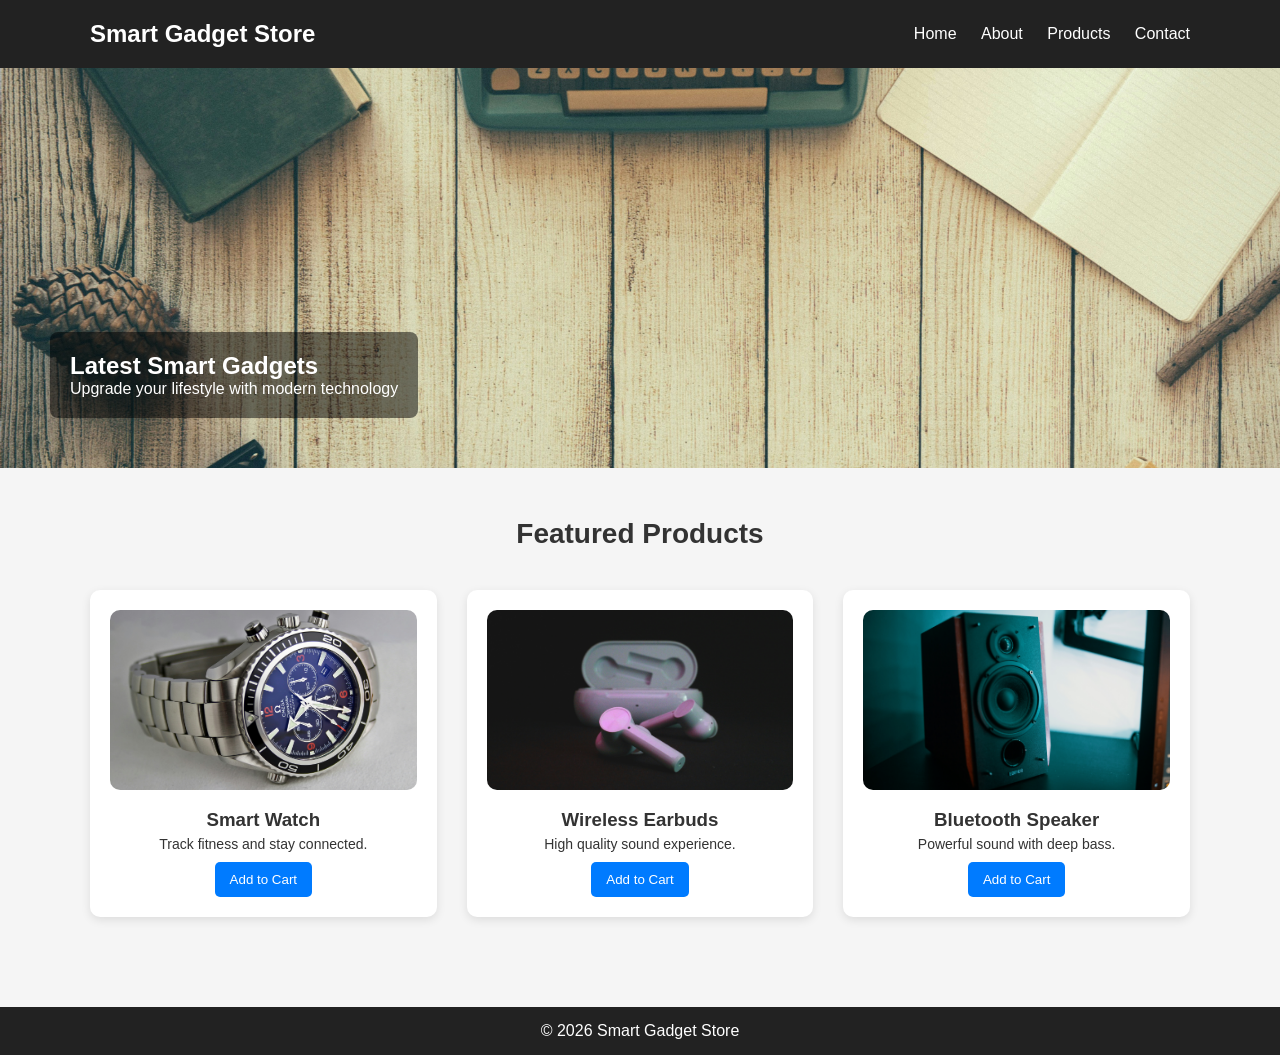
<file: index.html>
<!DOCTYPE html>
<html lang="en">

<head>
<meta charset="UTF-8">
<meta name="viewport" content="width=device-width, initial-scale=1.0">

<title>Smart Gadget Store</title>

<link rel="stylesheet" href="css/style.css">

</head>

<body>

<header>

<div class="container header-container">

<h1 class="logo">Smart Gadget Store</h1>

<nav>

<a href="index.html">Home</a>
<a href="about.html">About</a>
<a href="services.html">Products</a>
<a href="contact.html">Contact</a>

</nav>

</div>

</header>

<section class="slider">

<div class="slides">

<div class="slide active">
<img src="images/banner1.jpg">
<div class="slide-text">
<h2>Latest Smart Gadgets</h2>
<p>Upgrade your lifestyle with modern technology</p>
</div>
</div>

<div class="slide">
<img src="images/banner2.jpg">
<div class="slide-text">
<h2>Wireless Audio Collection</h2>
<p>Experience premium sound quality</p>
</div>
</div>

<div class="slide">
<img src="images/banner3.jpg">
<div class="slide-text">
<h2>Smart Wearables</h2>
<p>Track fitness and stay connected</p>
</div>
</div>

</div>

</section>

<!-- PRODUCTS -->

<section class="products container">

<h2 class="section-title">Featured Products</h2>

<div class="product-grid">

<div class="product-card">

<img src="images/watch.jpg">

<h3>Smart Watch</h3>

<p>Track fitness and stay connected.</p>

<button>Add to Cart</button>

</div>

<div class="product-card">

<img src="images/earbuds.jpg">

<h3>Wireless Earbuds</h3>

<p>High quality sound experience.</p>

<button>Add to Cart</button>

</div>

<div class="product-card">

<img src="images/speaker.jpg">

<h3>Bluetooth Speaker</h3>

<p>Powerful sound with deep bass.</p>

<button>Add to Cart</button>

</div>

</div>

</section>

<footer>

<p>© 2026 Smart Gadget Store</p>

</footer>

<script src="js/script.js"></script>

</body>

</html>
</file>
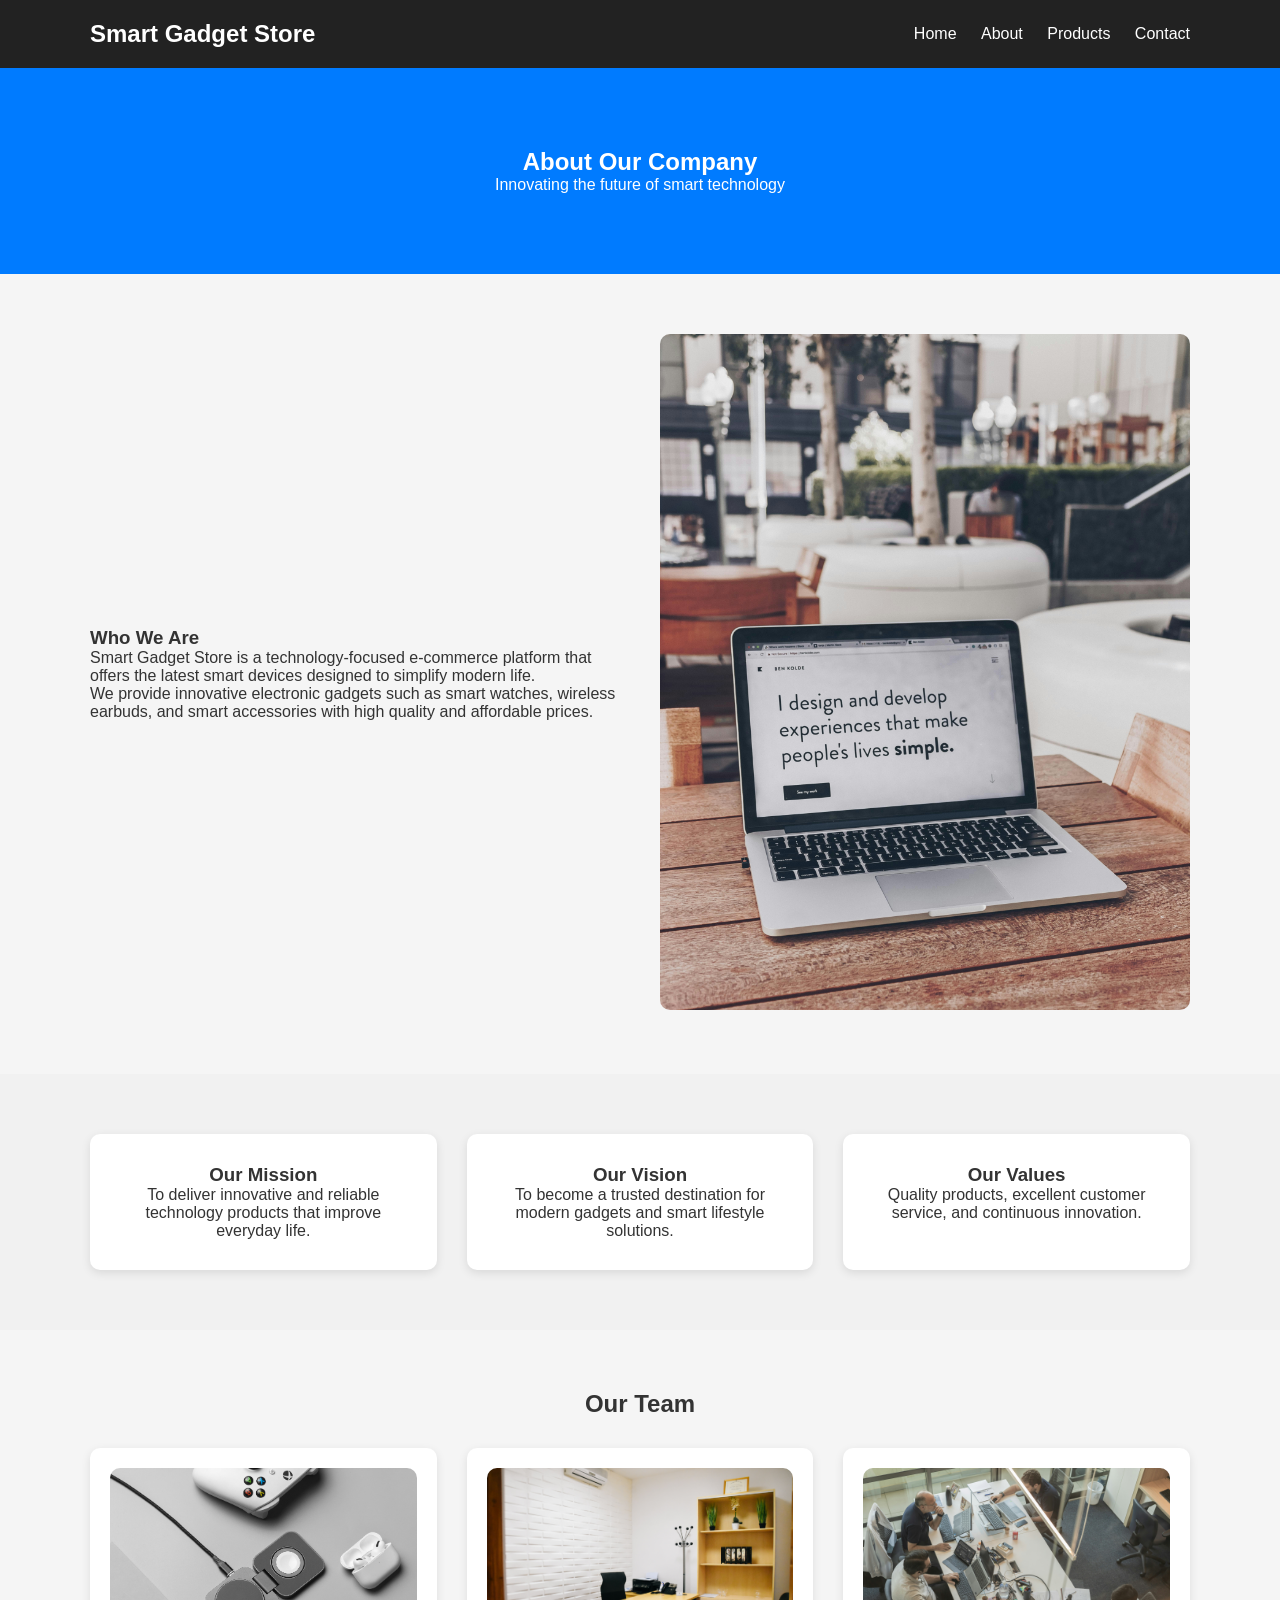
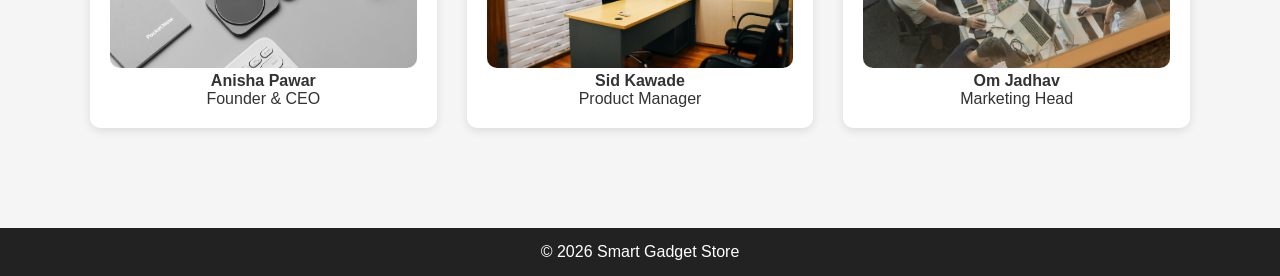
<file: about.html>
<!DOCTYPE html>
<html lang="en">

<head>
<meta charset="UTF-8">
<meta name="viewport" content="width=device-width, initial-scale=1.0">
<title>About Us | Smart Gadget Store</title>

<link rel="stylesheet" href="css/style.css">

</head>

<body>

<header>

<div class="container header-container">

<h1 class="logo">Smart Gadget Store</h1>

<nav>
<a href="index.html">Home</a>
<a href="about.html">About</a>
<a href="services.html">Products</a>
<a href="contact.html">Contact</a>
</nav>

</div>

</header>


<!-- ABOUT HERO -->

<section class="about-hero">

<h2>About Our Company</h2>

<p>Innovating the future of smart technology</p>

</section>


<!-- ABOUT CONTENT -->

<section class="about container">

<div class="about-grid">

<div class="about-text">

<h3>Who We Are</h3>

<p>
Smart Gadget Store is a technology-focused e-commerce platform that offers
the latest smart devices designed to simplify modern life.
</p>

<p>
We provide innovative electronic gadgets such as smart watches,
wireless earbuds, and smart accessories with high quality and affordable prices.
</p>

</div>

<div class="about-image">

<img src="images/about.jpg" alt="Technology gadgets">

</div>

</div>

</section>


<!-- MISSION SECTION -->

<section class="mission">

<div class="container mission-grid">

<div class="card">

<h3>Our Mission</h3>

<p>
To deliver innovative and reliable technology products
that improve everyday life.
</p>

</div>

<div class="card">

<h3>Our Vision</h3>

<p>
To become a trusted destination for modern gadgets
and smart lifestyle solutions.
</p>

</div>

<div class="card">

<h3>Our Values</h3>

<p>
Quality products, excellent customer service,
and continuous innovation.
</p>

</div>

</div>

</section>


<!-- TEAM SECTION -->

<section class="team container">

<h2>Our Team</h2>

<div class="team-grid">

<div class="team-card">

<img src="images/team1.jpg">

<h4>Anisha Pawar</h4>

<p>Founder & CEO</p>

</div>

<div class="team-card">

<img src="images/team2.jpg">

<h4>Sid Kawade</h4>

<p>Product Manager</p>

</div>

<div class="team-card">

<img src="images/team3.jpg">

<h4>Om Jadhav</h4>

<p>Marketing Head</p>

</div>

</div>

</section>


<footer>

<p>© 2026 Smart Gadget Store</p>

</footer>

</body>
</html>
</file>
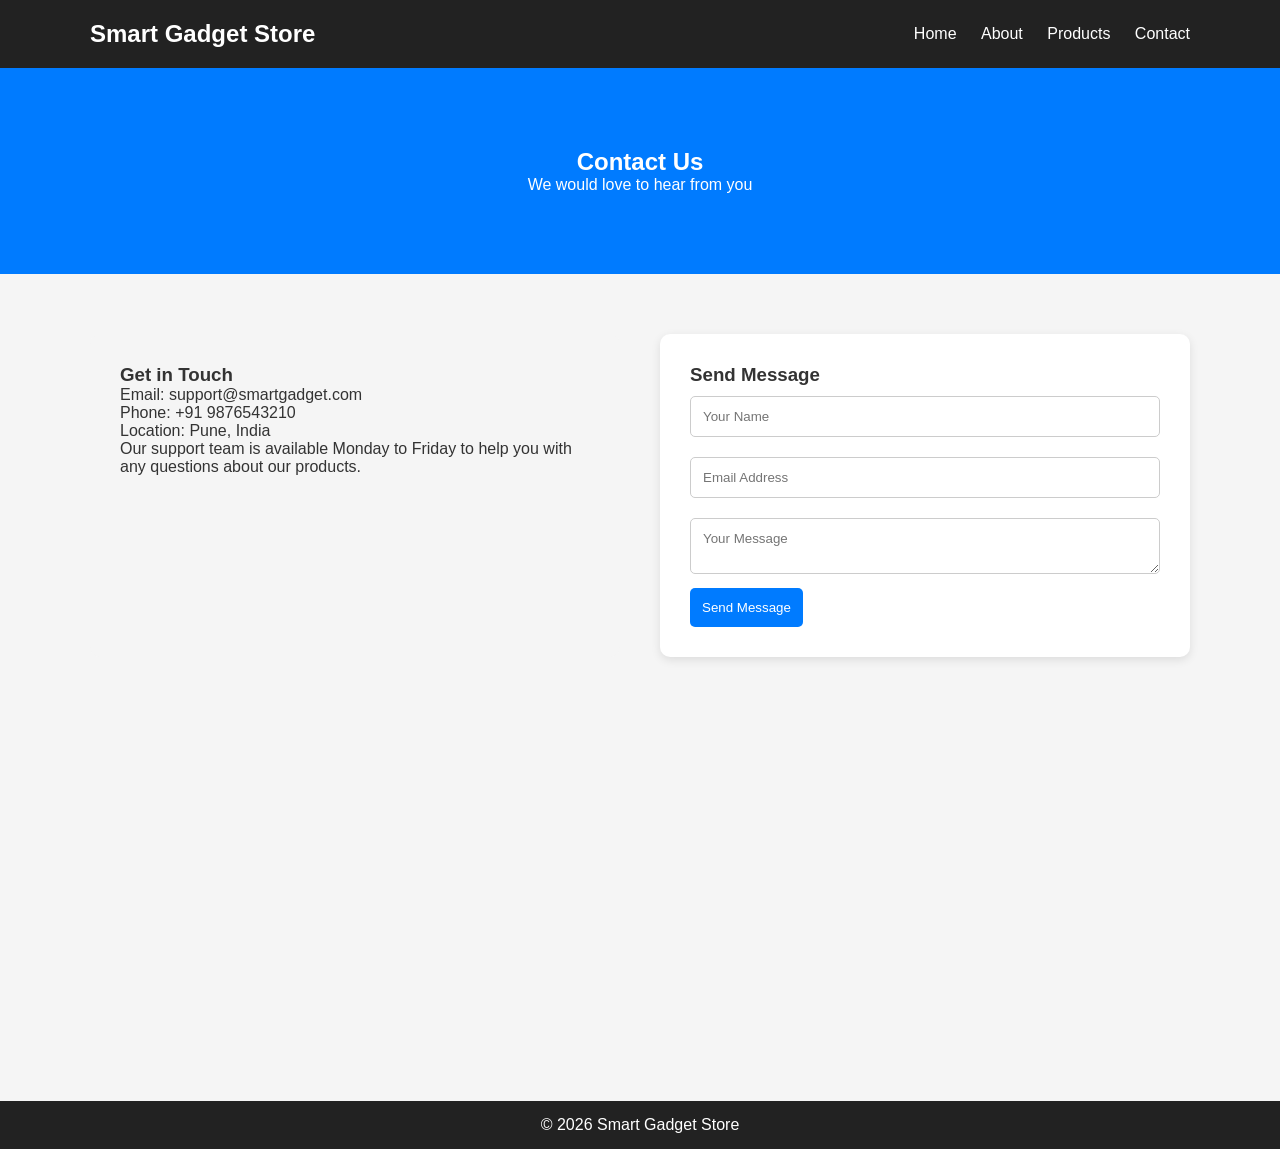
<file: contact.html>
<!DOCTYPE html>
<html lang="en">

<head>
<meta charset="UTF-8">
<meta name="viewport" content="width=device-width, initial-scale=1.0">
<title>Contact Us | Smart Gadget Store</title>

<link rel="stylesheet" href="css/style.css">

</head>

<body>

<header>

<div class="container header-container">

<h1 class="logo">Smart Gadget Store</h1>

<nav>
<a href="index.html">Home</a>
<a href="about.html">About</a>
<a href="services.html">Products</a>
<a href="contact.html">Contact</a>
</nav>

</div>

</header>

<!-- CONTACT HERO -->

<section class="contact-hero">

<h2>Contact Us</h2>
<p>We would love to hear from you</p>

</section>


<section class="contact container">

<div class="contact-grid">

<!-- CONTACT INFO -->

<div class="contact-info">

<h3>Get in Touch</h3>

<p>Email: support@smartgadget.com</p>
<p>Phone: +91 9876543210</p>
<p>Location: Pune, India</p>

<p>
Our support team is available Monday to Friday to help
you with any questions about our products.
</p>

</div>


<!-- CONTACT FORM -->

<div class="contact-form">

<h3>Send Message</h3>

<form id="contactForm">

<input type="text" id="name" placeholder="Your Name">

<input type="email" id="email" placeholder="Email Address">

<textarea id="message" placeholder="Your Message"></textarea>

<p id="error"></p>

<button type="submit">Send Message</button>

</form>

</div>

</div>

</section>


<!-- MAP SECTION -->

<section class="map">

<iframe
src="https://maps.google.com/maps?q=pune&t=&z=13&ie=UTF8&iwloc=&output=embed"
width="100%"
height="300"
style="border:0;"
allowfullscreen=""
loading="lazy">
</iframe>

</section>


<footer>

<p>© 2026 Smart Gadget Store</p>

</footer>

<script src="js/script.js"></script>

</body>
</html>
</file>
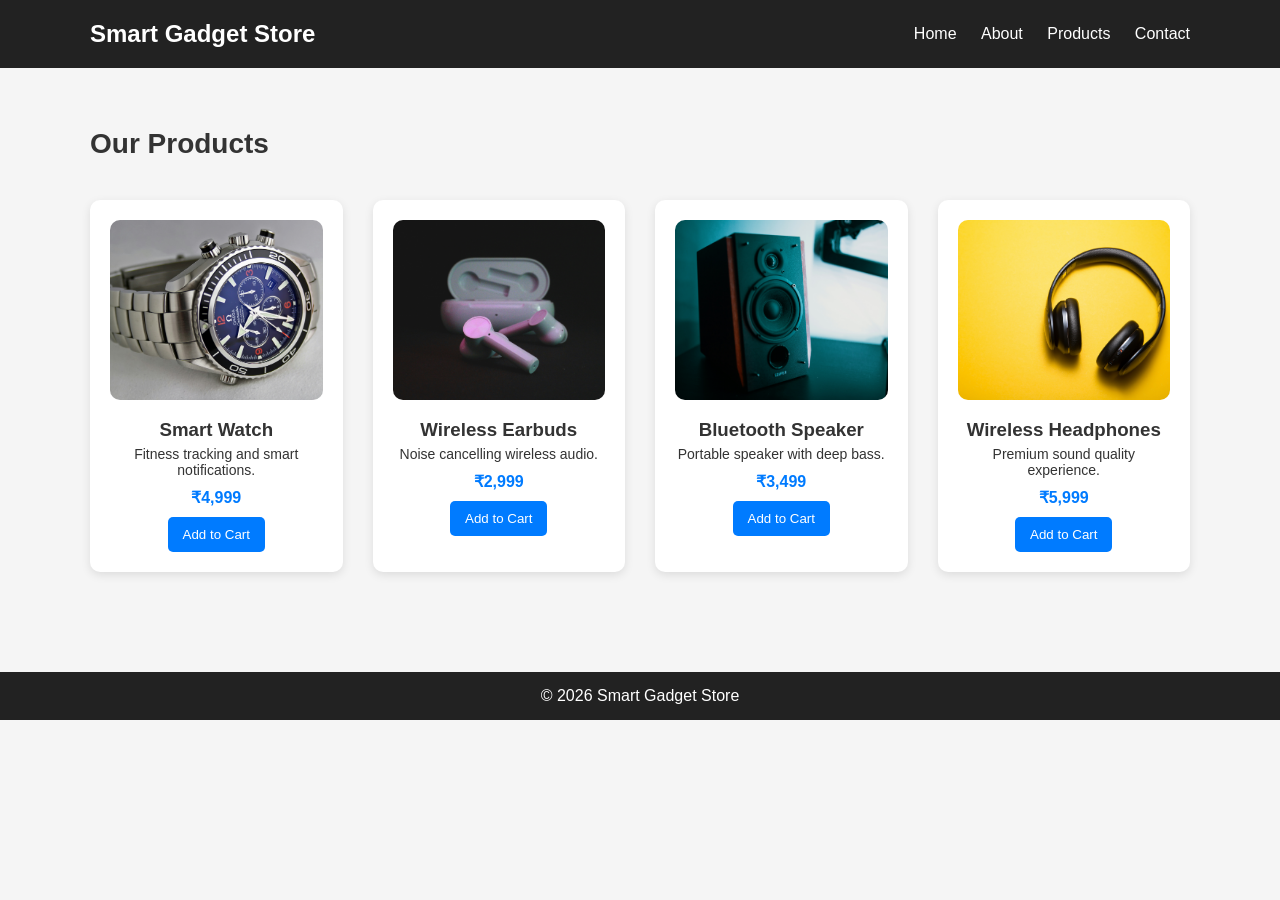
<file: services.html>
<!DOCTYPE html>
<html lang="en">

<head>
<meta charset="UTF-8">
<meta name="viewport" content="width=device-width, initial-scale=1.0">
<title>Products | Smart Gadget Store</title>

<link rel="stylesheet" href="css/style.css">

</head>

<body>

<header>

<div class="container header-container">

<h1 class="logo">Smart Gadget Store</h1>

<nav>
<a href="index.html">Home</a>
<a href="about.html">About</a>
<a href="services.html">Products</a>
<a href="contact.html">Contact</a>
</nav>

</div>

</header>


<section class="products-page">

<div class="container">

<h2 class="section-title">Our Products</h2>

<div class="product-grid">

<div class="product-card">

<img src="images/watch.jpg" alt="Smart Watch">

<h3>Smart Watch</h3>

<p>Fitness tracking and smart notifications.</p>

<span class="price">₹4,999</span>

<button>Add to Cart</button>

</div>


<div class="product-card">

<img src="images/earbuds.jpg" alt="Wireless Earbuds">

<h3>Wireless Earbuds</h3>

<p>Noise cancelling wireless audio.</p>

<span class="price">₹2,999</span>

<button>Add to Cart</button>

</div>


<div class="product-card">

<img src="images/speaker.jpg" alt="Bluetooth Speaker">

<h3>Bluetooth Speaker</h3>

<p>Portable speaker with deep bass.</p>

<span class="price">₹3,499</span>

<button>Add to Cart</button>

</div>


<div class="product-card">

<img src="images/headphones.jpg" alt="Headphones">

<h3>Wireless Headphones</h3>

<p>Premium sound quality experience.</p>

<span class="price">₹5,999</span>

<button>Add to Cart</button>

</div>

</div>

</div>

</section>


<footer>

<p>© 2026 Smart Gadget Store</p>

</footer>

</body>
</html>
</file>
<file: css/style.css>
*{
margin:0;
padding:0;
box-sizing:border-box;
font-family:Arial;
}

body{
background:#f5f5f5;
color:#333;
}

.container{
width:90%;
max-width:1100px;
margin:auto;
}

header{
background:#222;
color:white;
padding:20px 0;
}

header{
position:sticky;
top:0;
z-index:1000;
}

.header-container{
display:flex;
justify-content:space-between;
align-items:center;
}

.logo{
font-size:24px;
}

nav a{
color:white;
margin-left:20px;
text-decoration:none;
}

nav a:hover{
color:#00aaff;
}

.hero{
background:linear-gradient(rgba(0,0,0,0.6),rgba(0,0,0,0.6)),
url('../images/banner.jpg');
background-size:cover;
color:white;
text-align:center;
padding:100px 20px;
}

.hero h2{
font-size:40px;
margin-bottom:10px;
}

.hero p{
margin-bottom:20px;
}

.btn{
background:#007bff;
color:white;
padding:10px 20px;
text-decoration:none;
border-radius:5px;
}

.products{
padding:50px 0;
text-align:center;
}

.section-title{
margin-bottom:40px;
font-size:28px;
}

.product-grid{
display:grid;
grid-template-columns:repeat(auto-fit,minmax(250px,1fr));
gap:30px;
}

.product-card{
background:white;
padding:20px;
border-radius:10px;
box-shadow:0 4px 10px rgba(0,0,0,0.1);
}

.product-card img{
width:100%;
height:180px;
object-fit:cover;
border-radius:10px;
}

.product-card h3{
margin:15px 0;
}

.product-card button{
background:#007bff;
color:white;
border:none;
padding:10px;
border-radius:5px;
cursor:pointer;
}

.product-card button:hover{
background:#0056b3;
}

footer{
background:#222;
color:white;
text-align:center;
padding:15px;
margin-top:40px;
}

@media(max-width:768px){

.header-container{
flex-direction:column;
}

nav{
margin-top:10px;
}

.hero h2{
font-size:28px;
}

}
/* ABOUT PAGE */

.about-hero{
background:#007bff;
color:white;
text-align:center;
padding:80px 20px;
}

.about{
padding:60px 0;
}

.about-grid{
display:grid;
grid-template-columns:1fr 1fr;
gap:40px;
align-items:center;
}

.about-image img{
width:100%;
border-radius:10px;
}

.mission{
background:#f1f1f1;
padding:60px 0;
}

.mission-grid{
display:grid;
grid-template-columns:repeat(auto-fit,minmax(250px,1fr));
gap:30px;
}

.card{
background:white;
padding:30px;
border-radius:10px;
text-align:center;
box-shadow:0 3px 10px rgba(0,0,0,0.1);
}

.team{
padding:60px 0;
text-align:center;
}

.team-grid{
display:grid;
grid-template-columns:repeat(auto-fit,minmax(200px,1fr));
gap:30px;
margin-top:30px;
}

.team-card{
background:white;
padding:20px;
border-radius:10px;
box-shadow:0 3px 10px rgba(0,0,0,0.1);
}

.team-card img{
width:100%;
height:200px;
object-fit:cover;
border-radius:10px;
}

@media(max-width:768px){

.about-grid{
grid-template-columns:1fr;
}

}

/* CONTACT PAGE */

.contact-hero{
background:#007bff;
color:white;
text-align:center;
padding:80px 20px;
}

.contact{
padding:60px 0;
}

.contact-grid{
display:grid;
grid-template-columns:1fr 1fr;
gap:40px;
}

.contact-info{
background:#f5f5f5;
padding:30px;
border-radius:10px;
}

.contact-form{
background:white;
padding:30px;
border-radius:10px;
box-shadow:0 3px 10px rgba(0,0,0,0.1);
}

.contact-form input,
.contact-form textarea{
width:100%;
padding:12px;
margin:10px 0;
border:1px solid #ccc;
border-radius:5px;
}

.contact-form button{
background:#007bff;
color:white;
border:none;
padding:12px;
cursor:pointer;
border-radius:5px;
}

.contact-form button:hover{
background:#0056b3;
}

.map{
margin-top:40px;
}

@media(max-width:768px){

.contact-grid{
grid-template-columns:1fr;
}

}

/* PRODUCTS PAGE */

.products-page{
padding:60px 0;
background:#f5f5f5;
}

.product-grid{
display:grid;
grid-template-columns:repeat(auto-fit,minmax(250px,1fr));
gap:30px;
margin-top:30px;
}

.product-card{
background:white;
padding:20px;
border-radius:10px;
text-align:center;
box-shadow:0 3px 10px rgba(0,0,0,0.1);
transition:0.3s;
}

.product-card:hover{
transform:translateY(-8px);
}

.product-card img{
width:100%;
height:180px;
object-fit:cover;
border-radius:10px;
}

.product-card h3{
margin:15px 0 5px;
}

.product-card p{
font-size:14px;
margin-bottom:10px;
}

.price{
display:block;
font-weight:bold;
margin-bottom:10px;
color:#007bff;
}

.product-card button{
background:#007bff;
color:white;
border:none;
padding:10px 15px;
border-radius:5px;
cursor:pointer;
}

.product-card button:hover{
background:#0056b3;
}

/* SLIDER */

.slider{
width:100%;
height:400px;
overflow:hidden;
position:relative;
}

.slide{
position:absolute;
width:100%;
height:100%;
opacity:0;
transition:opacity 1s;
}

.slide img{
width:100%;
height:100%;
object-fit:cover;
}

.slide.active{
opacity:1;
}

.slide-text{
position:absolute;
bottom:50px;
left:50px;
color:white;
background:rgba(0,0,0,0.5);
padding:20px;
border-radius:8px;
}

.product-card{
transition:transform 0.3s, box-shadow 0.3s;
}

.product-card:hover{
transform:translateY(-10px);
box-shadow:0 8px 20px rgba(0,0,0,0.2);
}
</file>
